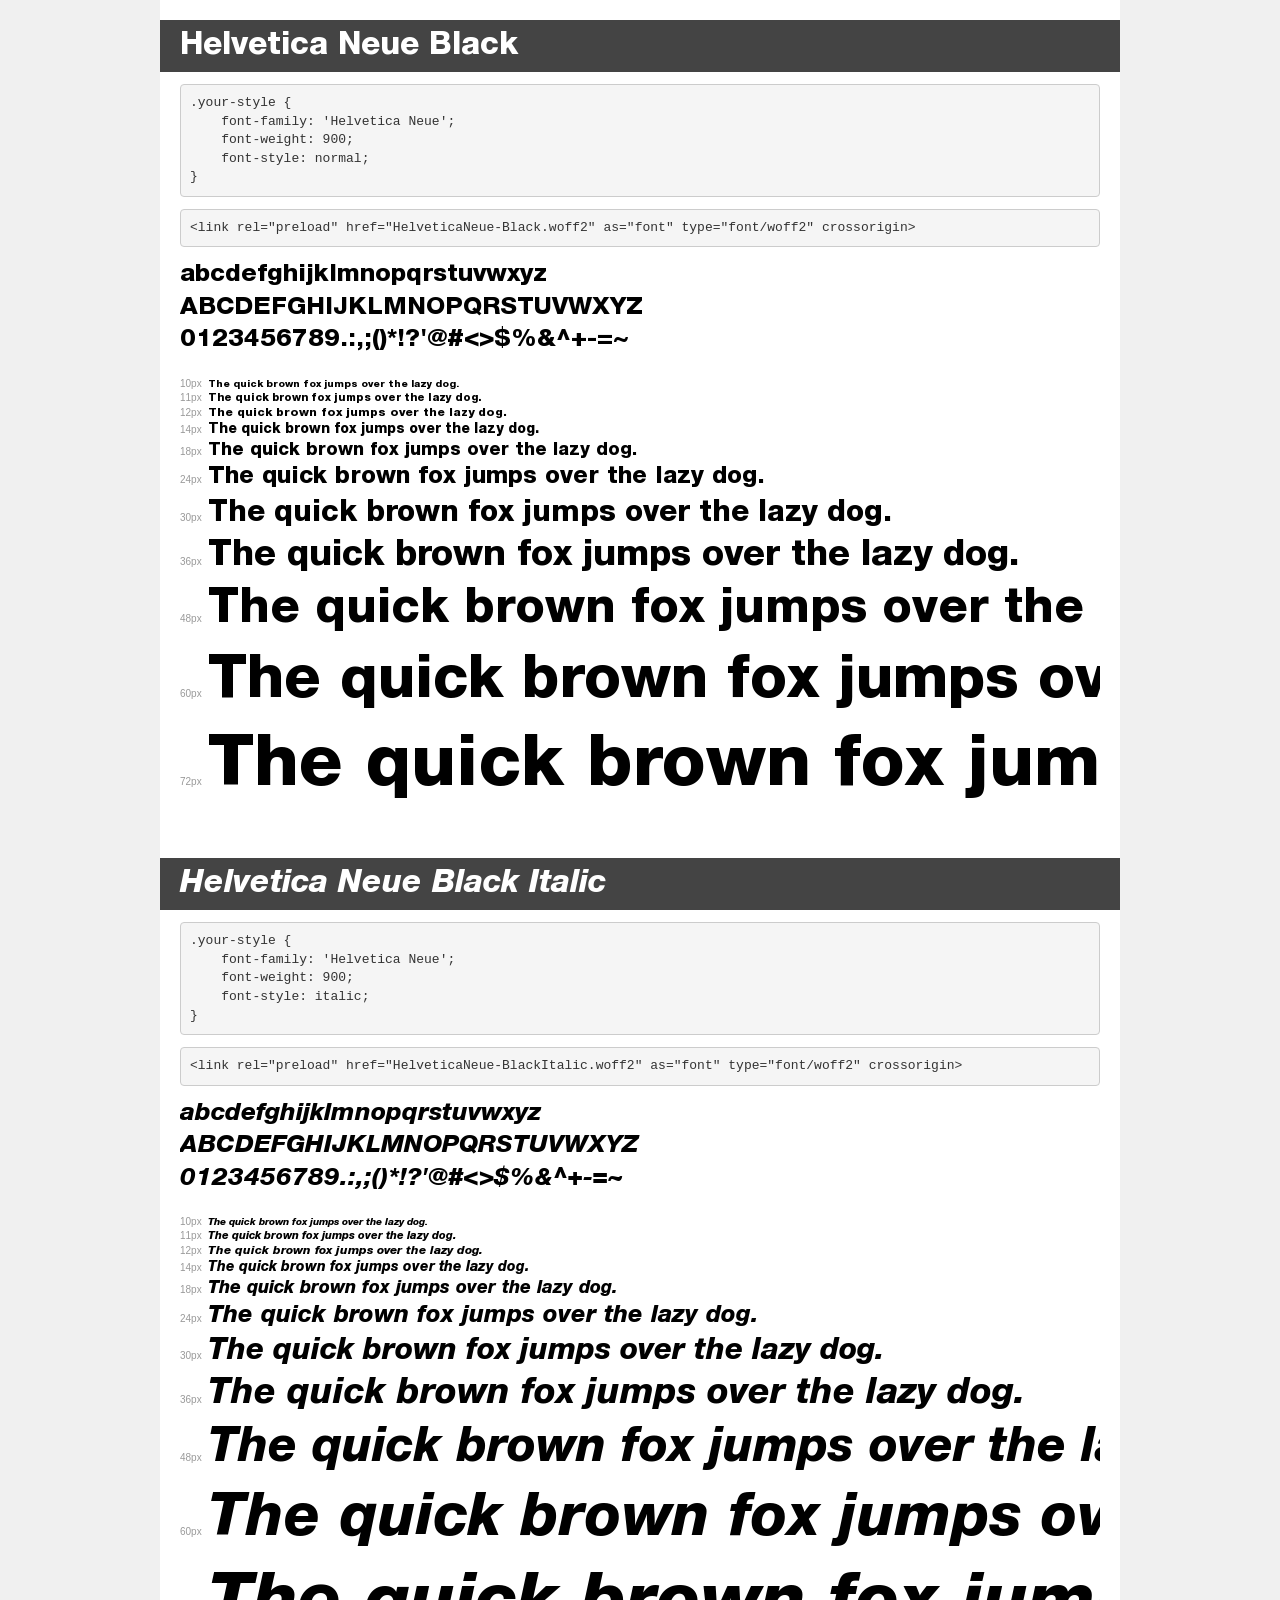
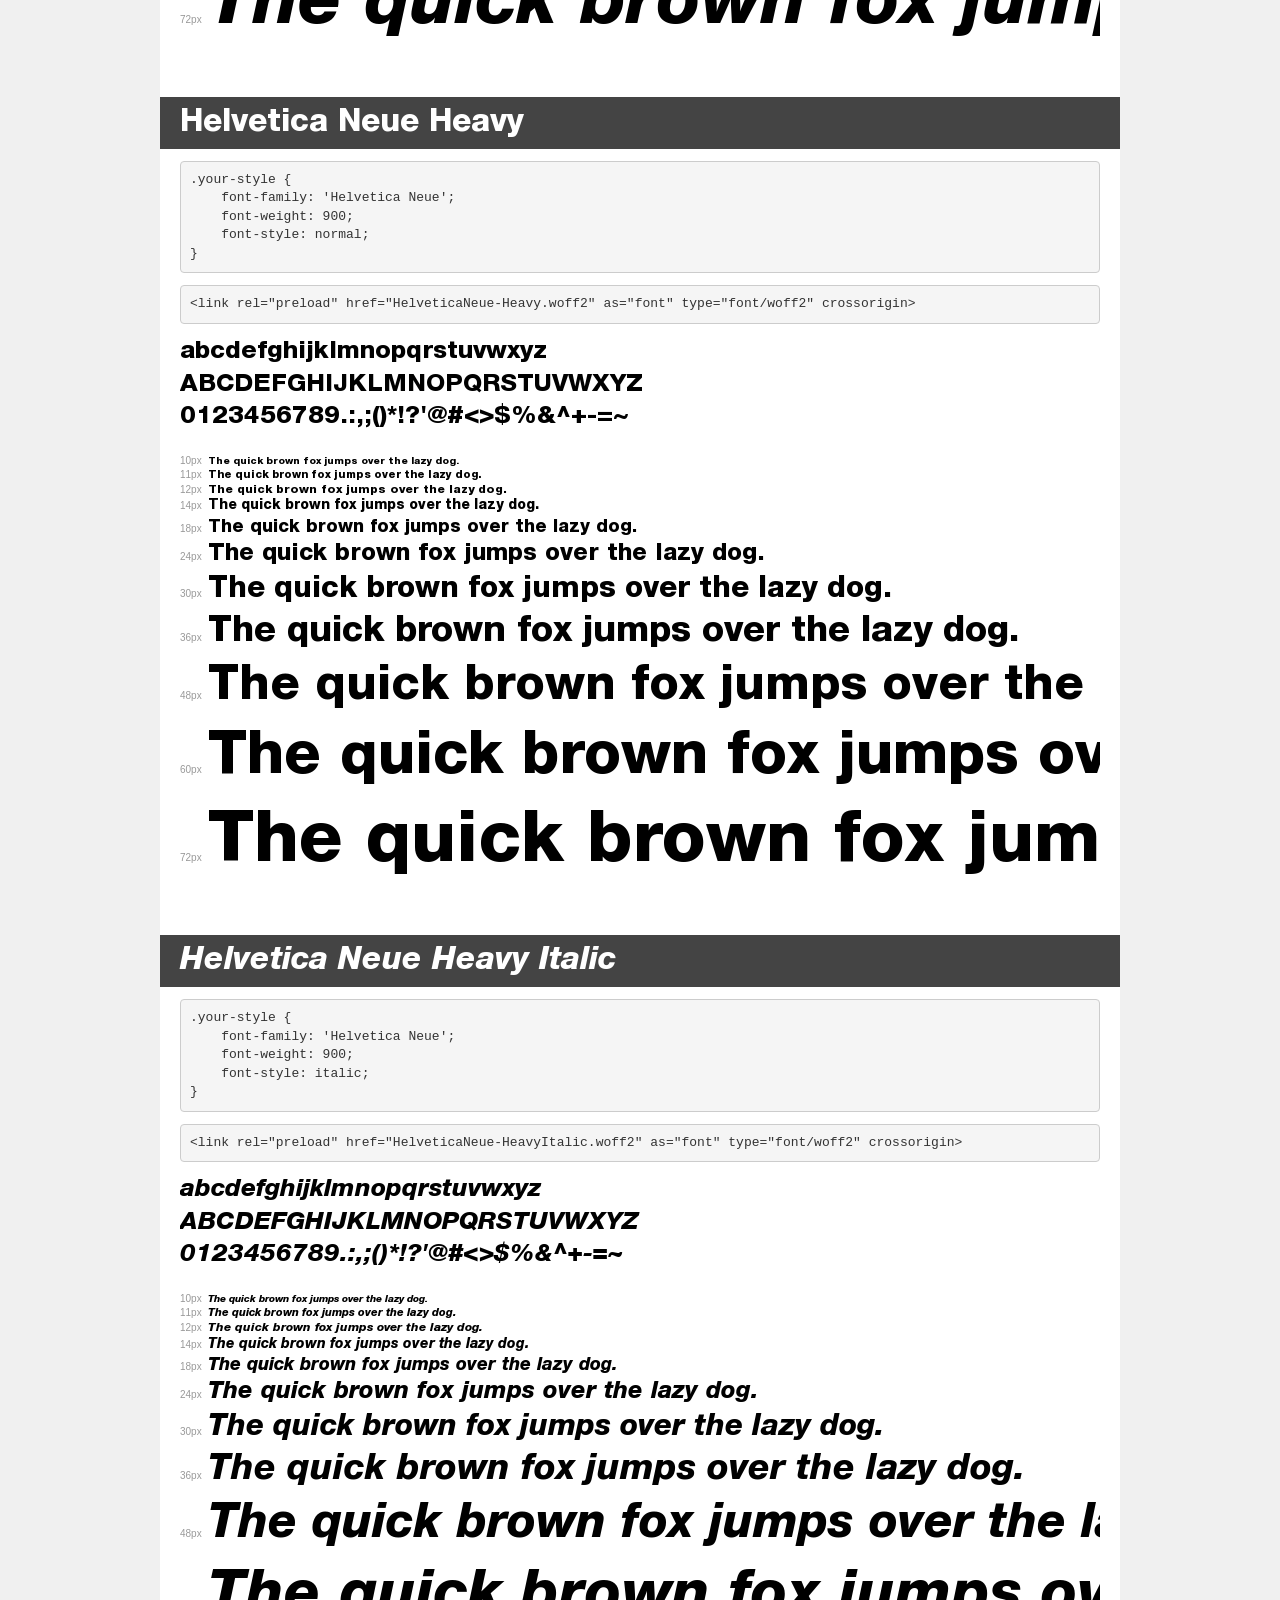
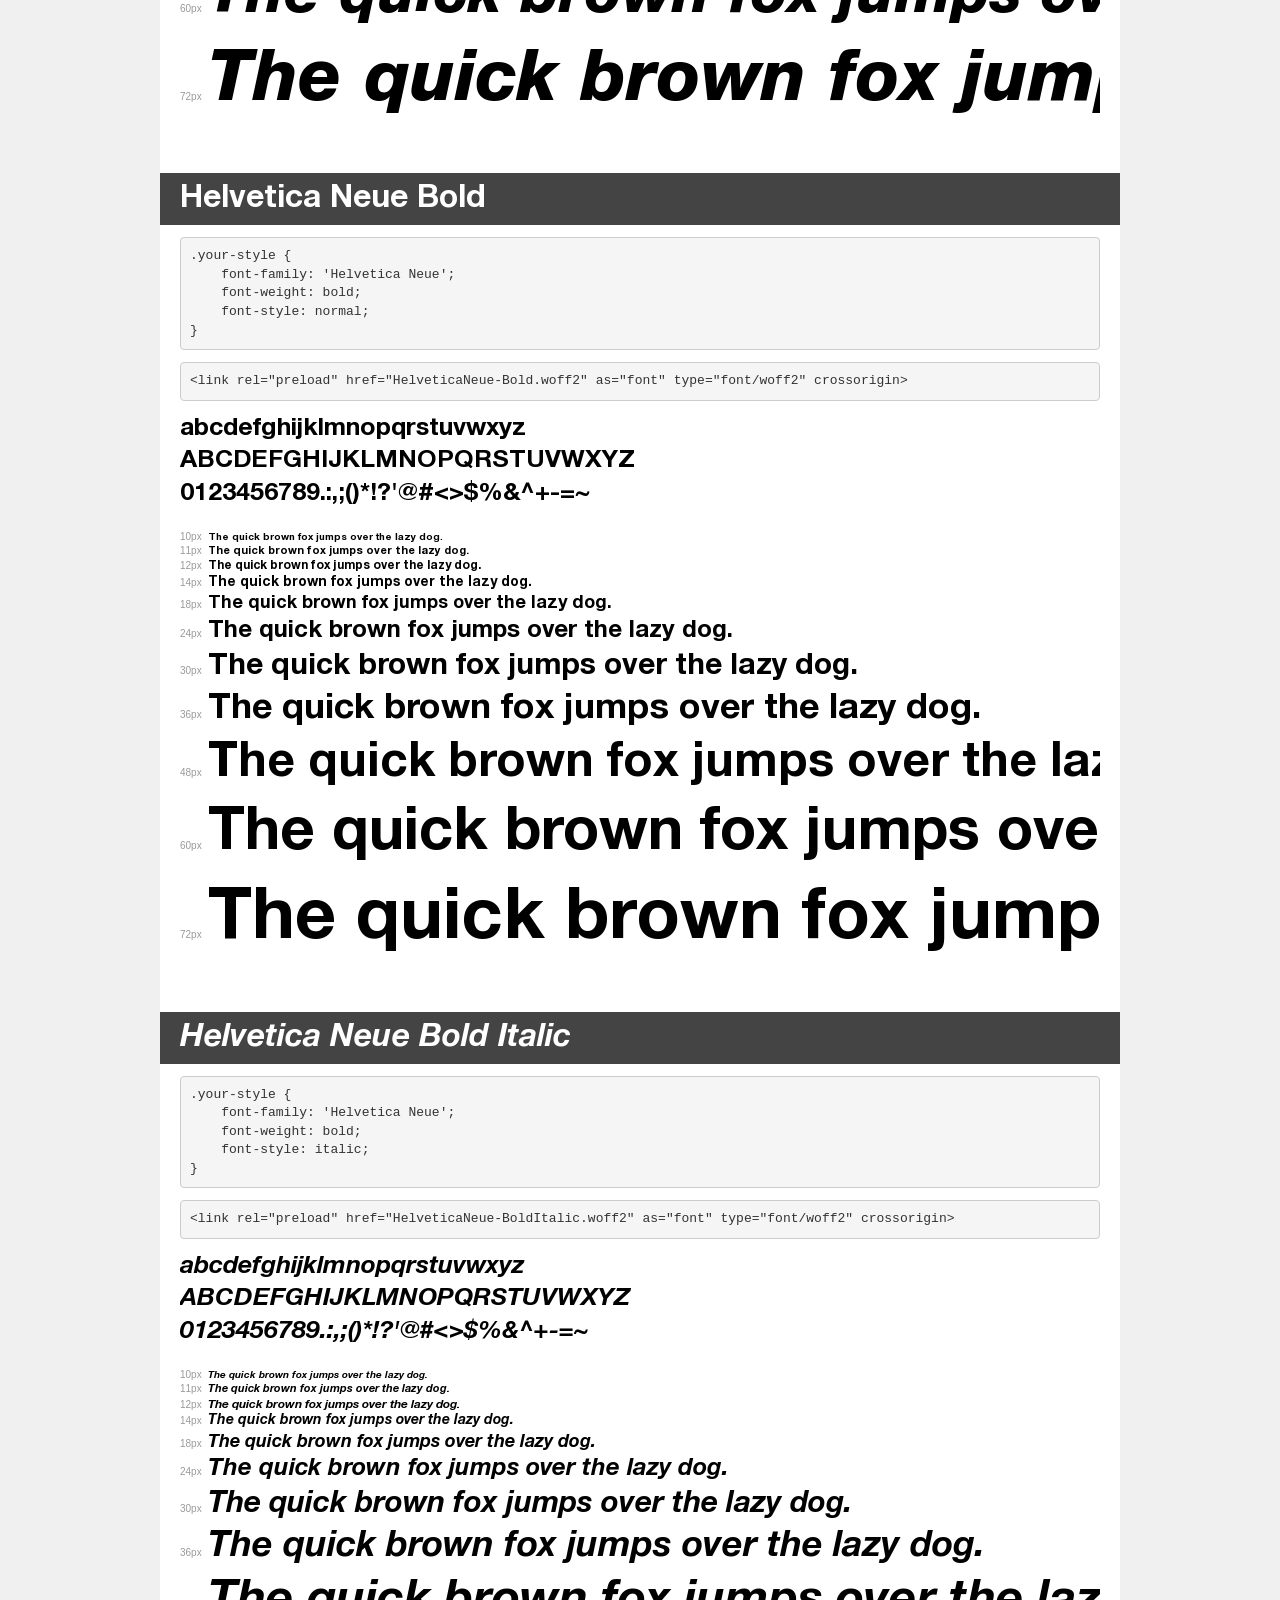
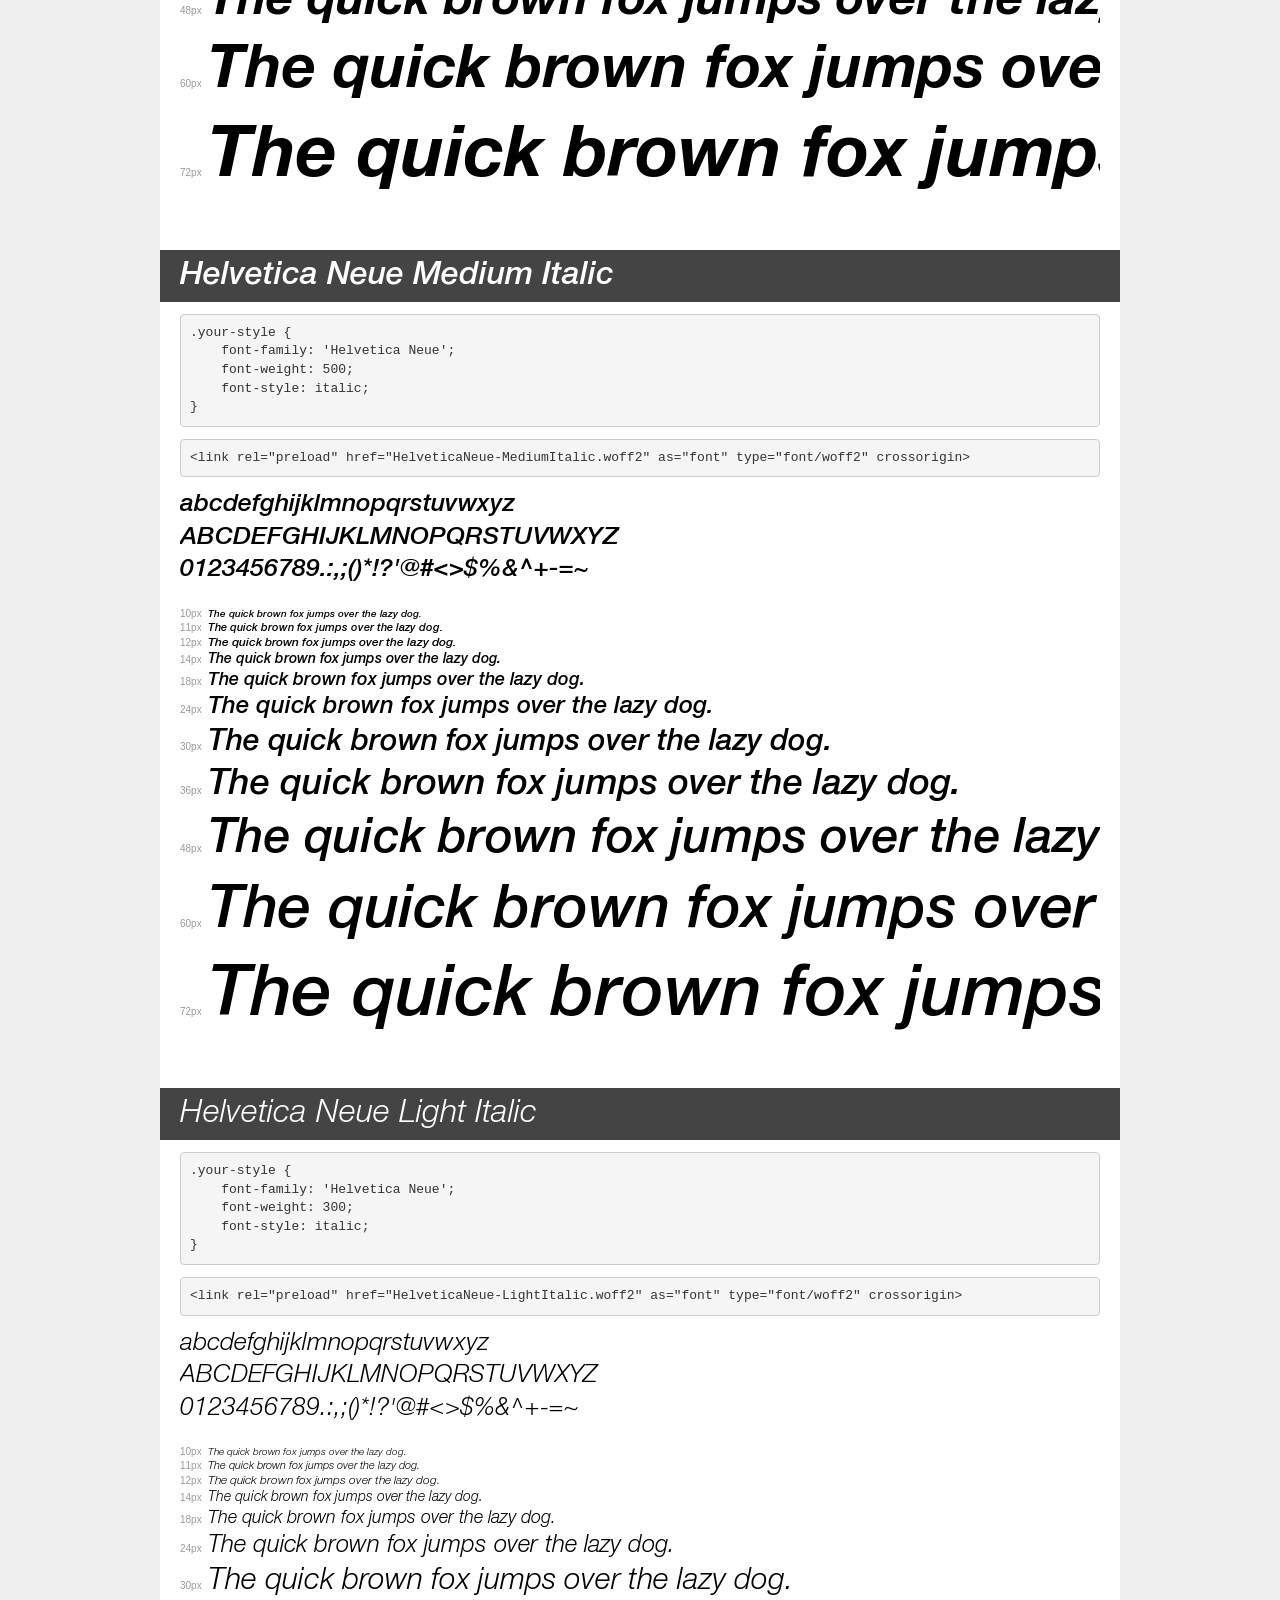
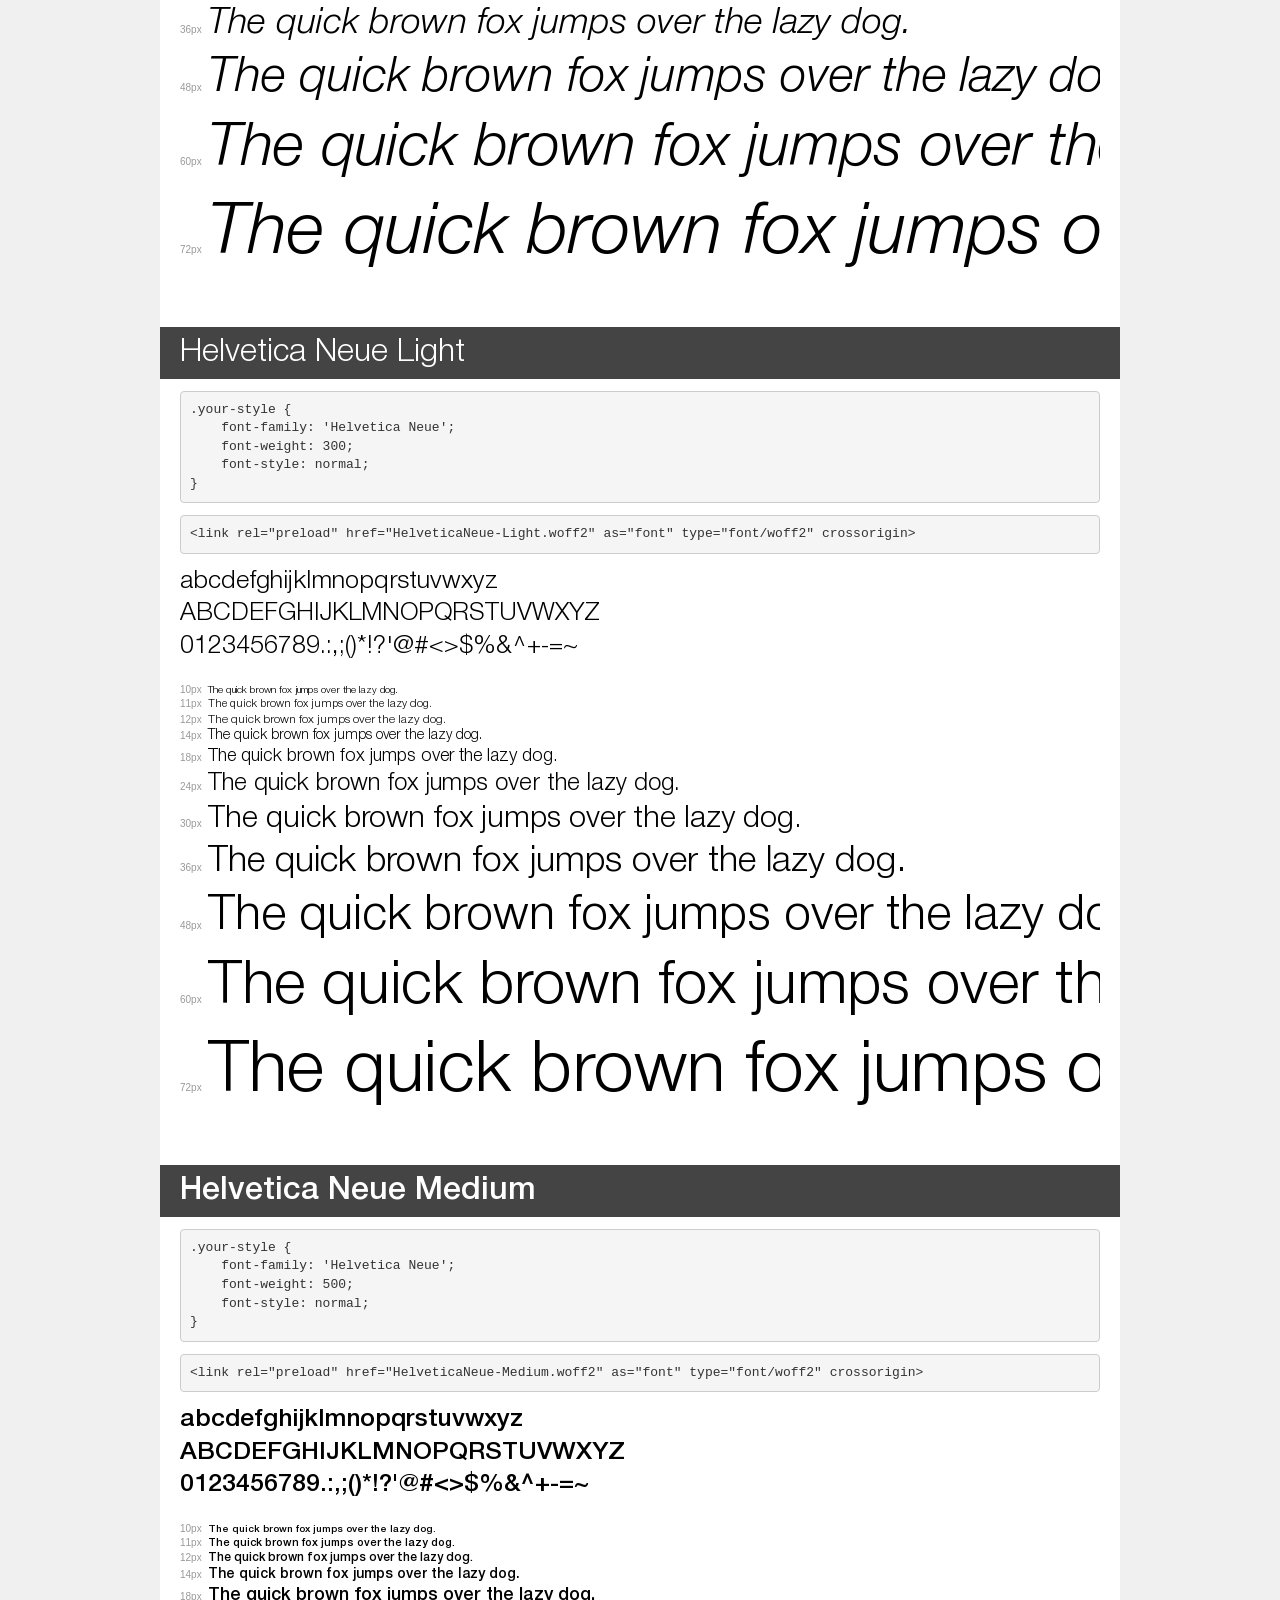
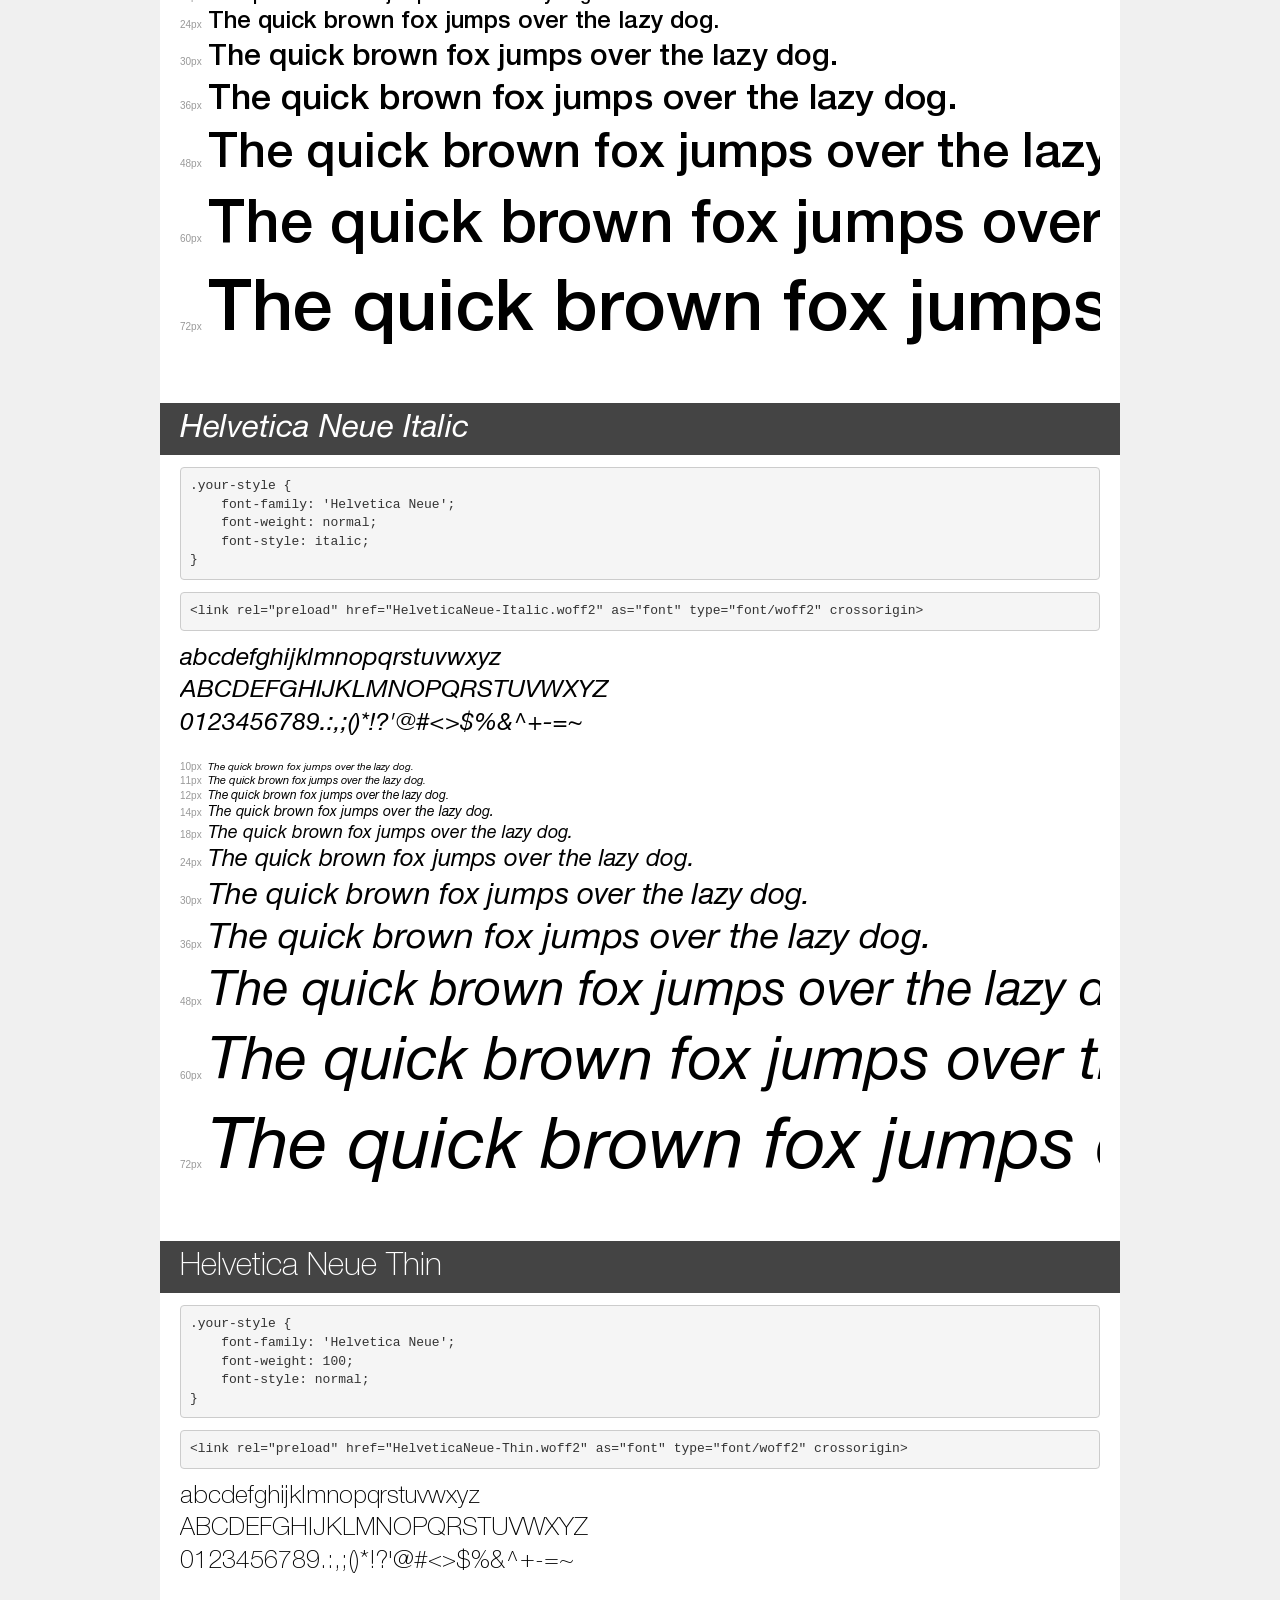
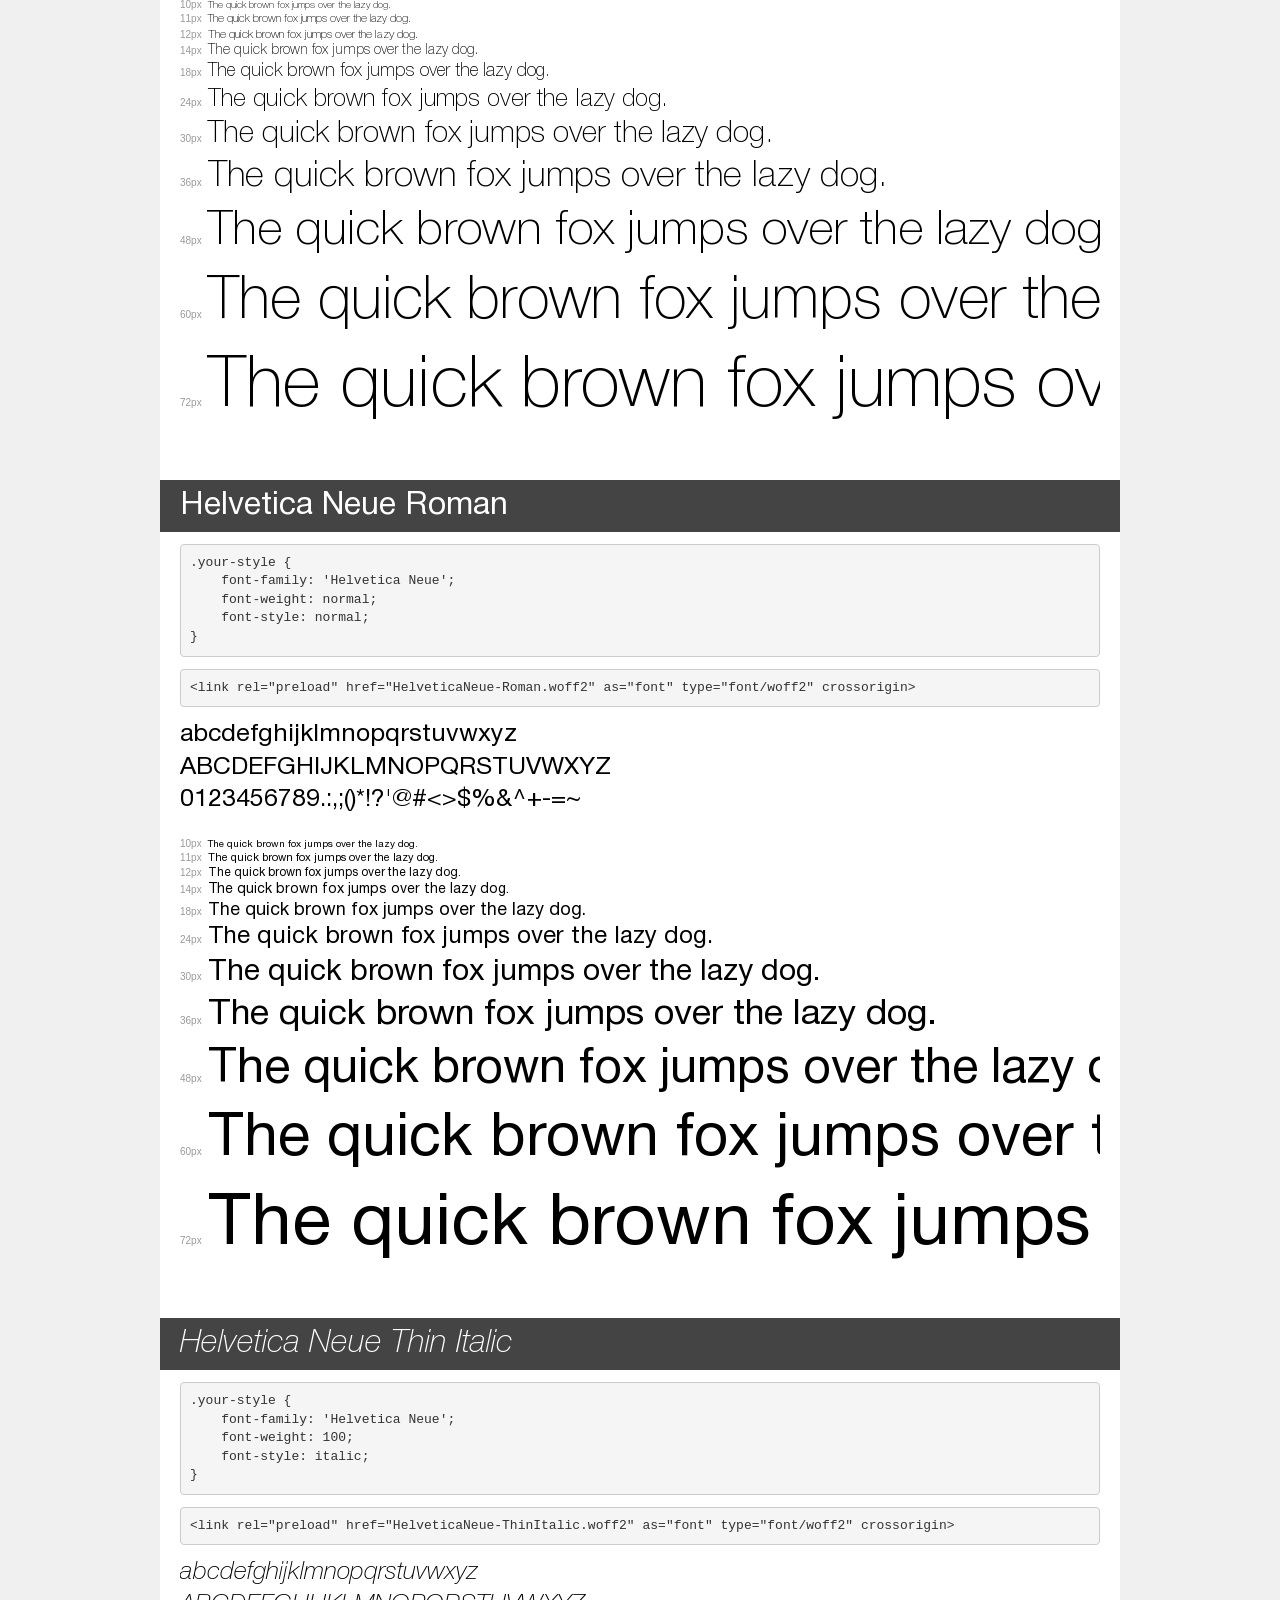
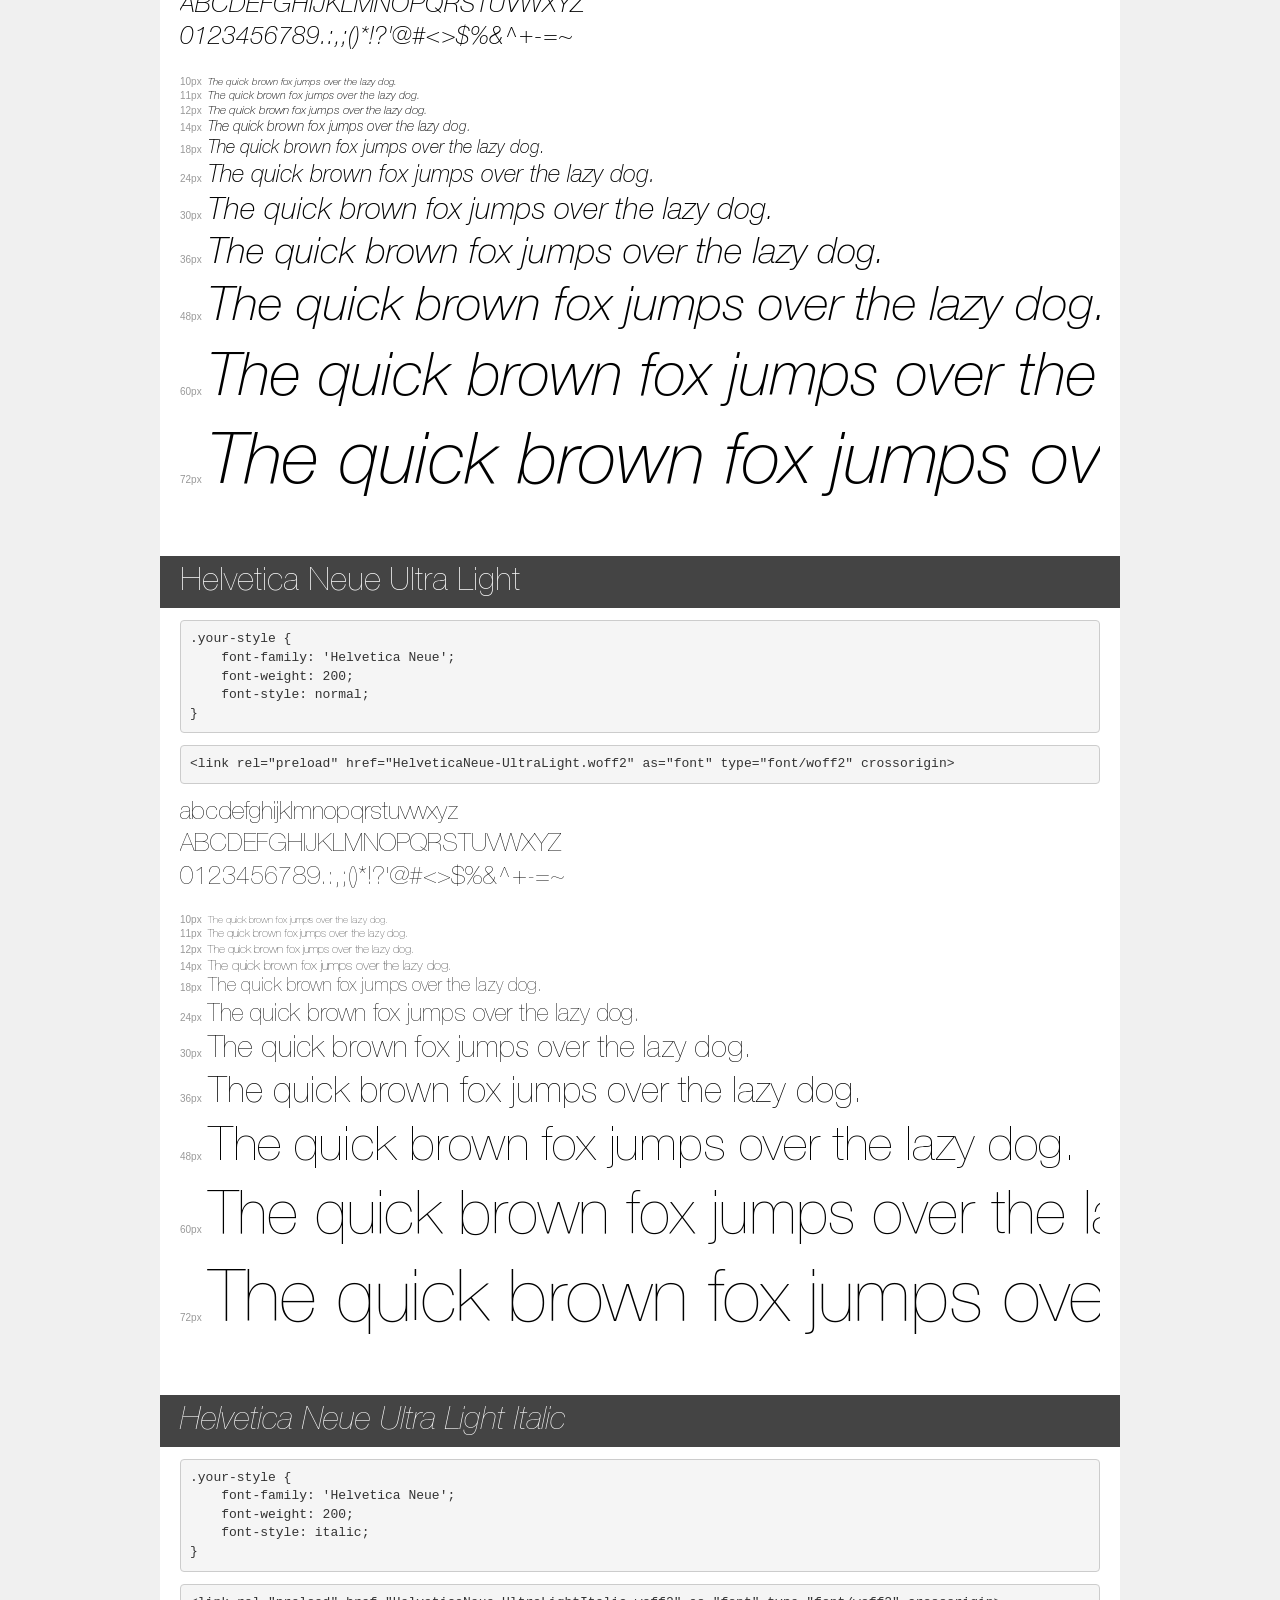
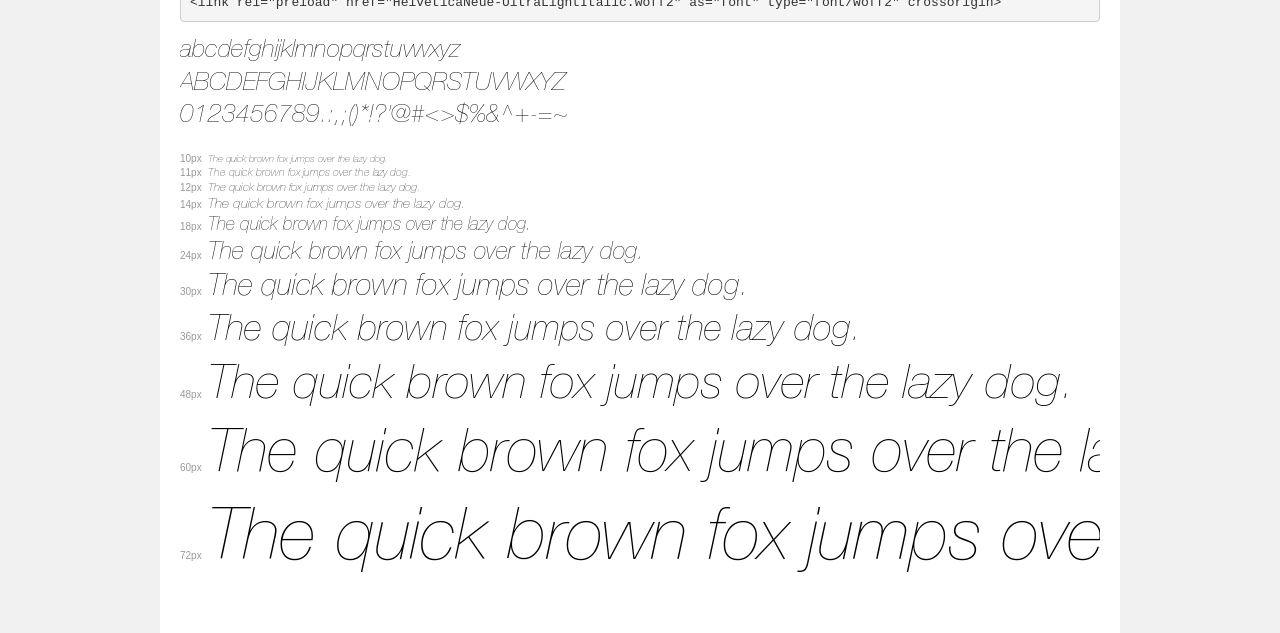
<file: watchly/fonts/demo.html>
<!DOCTYPE html>
<html lang="en">
<head>
    <meta charset="utf-8">
    <meta http-equiv="X-UA-Compatible" content="IE=edge">
    <meta name="viewport" content="width=device-width, initial-scale=1">
    <meta name="robots" content="noindex, noarchive">
    <meta name="format-detection" content="telephone=no">
    <title>Transfonter demo</title>
    <link href="stylesheet.css" rel="stylesheet">
    <style>
        /*
        http://meyerweb.com/eric/tools/css/reset/
        v2.0 | 20110126
        License: none (public domain)
        */
        html, body, div, span, applet, object, iframe,
        h1, h2, h3, h4, h5, h6, p, blockquote, pre,
        a, abbr, acronym, address, big, cite, code,
        del, dfn, em, img, ins, kbd, q, s, samp,
        small, strike, strong, sub, sup, tt, var,
        b, u, i, center,
        dl, dt, dd, ol, ul, li,
        fieldset, form, label, legend,
        table, caption, tbody, tfoot, thead, tr, th, td,
        article, aside, canvas, details, embed,
        figure, figcaption, footer, header, hgroup,
        menu, nav, output, ruby, section, summary,
        time, mark, audio, video {
            margin: 0;
            padding: 0;
            border: 0;
            font-size: 100%;
            font: inherit;
            vertical-align: baseline;
        }
        /* HTML5 display-role reset for older browsers */
        article, aside, details, figcaption, figure,
        footer, header, hgroup, menu, nav, section {
            display: block;
        }
        body {
            line-height: 1;
        }
        ol, ul {
            list-style: none;
        }
        blockquote, q {
            quotes: none;
        }
        blockquote:before, blockquote:after,
        q:before, q:after {
            content: '';
            content: none;
        }
        table {
            border-collapse: collapse;
            border-spacing: 0;
        }
        /* demo styles */
        body {
            background: #f0f0f0;
            color: #000;
        }
        .page {
            background: #fff;
            width: 920px;
            margin: 0 auto;
            padding: 20px 20px 0 20px;
            overflow: hidden;
        }
        .font-container {
            overflow-x: auto;
            overflow-y: hidden;
            margin-bottom: 40px;
            line-height: 1.3;
            white-space: nowrap;
            padding-bottom: 5px;
        }
        h1 {
            position: relative;
            background: #444;
            font-size: 32px;
            color: #fff;
            padding: 10px 20px;
            margin: 0 -20px 12px -20px;
        }
        .letters {
            font-size: 25px;
            margin-bottom: 20px;
        }
        .s10:before {
            content: '10px';
        }
        .s11:before {
            content: '11px';
        }
        .s12:before {
            content: '12px';
        }
        .s14:before {
            content: '14px';
        }
        .s18:before {
            content: '18px';
        }
        .s24:before {
            content: '24px';
        }
        .s30:before {
            content: '30px';
        }
        .s36:before {
            content: '36px';
        }
        .s48:before {
            content: '48px';
        }
        .s60:before {
            content: '60px';
        }
        .s72:before {
            content: '72px';
        }
        .s10:before, .s11:before, .s12:before, .s14:before,
        .s18:before, .s24:before, .s30:before, .s36:before,
        .s48:before, .s60:before, .s72:before {
            font-family: Arial, sans-serif;
            font-size: 10px;
            font-weight: normal;
            font-style: normal;
            color: #999;
            padding-right: 6px;
        }
        pre {
            display: block;
            padding: 9px;
            margin: 0 0 12px;
            font-family: Monaco, Menlo, Consolas, "Courier New", monospace;
            font-size: 13px;
            line-height: 1.428571429;
            color: #333;
            font-weight: normal;
            font-style: normal;
            background-color: #f5f5f5;
            border: 1px solid #ccc;
            overflow-x: auto;
            border-radius: 4px;
        }
        /* responsive */
        @media (max-width: 959px) {
            .page {
                width: auto;
                margin: 0;
            }
        }
    </style>
</head>
<body>
<div class="page">
    <div class="demo">
        <h1 style="font-family: 'Helvetica Neue'; font-weight: 900; font-style: normal;">Helvetica Neue Black</h1>
        <pre title="Usage">.your-style {
    font-family: 'Helvetica Neue';
    font-weight: 900;
    font-style: normal;
}</pre>
        <pre title="Preload (optional)">
&lt;link rel=&quot;preload&quot; href=&quot;HelveticaNeue-Black.woff2&quot; as=&quot;font&quot; type=&quot;font/woff2&quot; crossorigin&gt;</pre>
        <div class="font-container" style="font-family: 'Helvetica Neue'; font-weight: 900; font-style: normal;">
            <p class="letters">
                abcdefghijklmnopqrstuvwxyz<br>
ABCDEFGHIJKLMNOPQRSTUVWXYZ<br>
                0123456789.:,;()*!?'@#&lt;&gt;$%&^+-=~
            </p>
            <p class="s10" style="font-size: 10px;">The quick brown fox jumps over the lazy dog.</p>
            <p class="s11" style="font-size: 11px;">The quick brown fox jumps over the lazy dog.</p>
            <p class="s12" style="font-size: 12px;">The quick brown fox jumps over the lazy dog.</p>
            <p class="s14" style="font-size: 14px;">The quick brown fox jumps over the lazy dog.</p>
            <p class="s18" style="font-size: 18px;">The quick brown fox jumps over the lazy dog.</p>
            <p class="s24" style="font-size: 24px;">The quick brown fox jumps over the lazy dog.</p>
            <p class="s30" style="font-size: 30px;">The quick brown fox jumps over the lazy dog.</p>
            <p class="s36" style="font-size: 36px;">The quick brown fox jumps over the lazy dog.</p>
            <p class="s48" style="font-size: 48px;">The quick brown fox jumps over the lazy dog.</p>
            <p class="s60" style="font-size: 60px;">The quick brown fox jumps over the lazy dog.</p>
            <p class="s72" style="font-size: 72px;">The quick brown fox jumps over the lazy dog.</p>
        </div>
    </div>

    <div class="demo">
        <h1 style="font-family: 'Helvetica Neue'; font-weight: 900; font-style: italic;">Helvetica Neue Black Italic</h1>
        <pre title="Usage">.your-style {
    font-family: 'Helvetica Neue';
    font-weight: 900;
    font-style: italic;
}</pre>
        <pre title="Preload (optional)">
&lt;link rel=&quot;preload&quot; href=&quot;HelveticaNeue-BlackItalic.woff2&quot; as=&quot;font&quot; type=&quot;font/woff2&quot; crossorigin&gt;</pre>
        <div class="font-container" style="font-family: 'Helvetica Neue'; font-weight: 900; font-style: italic;">
            <p class="letters">
                abcdefghijklmnopqrstuvwxyz<br>
ABCDEFGHIJKLMNOPQRSTUVWXYZ<br>
                0123456789.:,;()*!?'@#&lt;&gt;$%&^+-=~
            </p>
            <p class="s10" style="font-size: 10px;">The quick brown fox jumps over the lazy dog.</p>
            <p class="s11" style="font-size: 11px;">The quick brown fox jumps over the lazy dog.</p>
            <p class="s12" style="font-size: 12px;">The quick brown fox jumps over the lazy dog.</p>
            <p class="s14" style="font-size: 14px;">The quick brown fox jumps over the lazy dog.</p>
            <p class="s18" style="font-size: 18px;">The quick brown fox jumps over the lazy dog.</p>
            <p class="s24" style="font-size: 24px;">The quick brown fox jumps over the lazy dog.</p>
            <p class="s30" style="font-size: 30px;">The quick brown fox jumps over the lazy dog.</p>
            <p class="s36" style="font-size: 36px;">The quick brown fox jumps over the lazy dog.</p>
            <p class="s48" style="font-size: 48px;">The quick brown fox jumps over the lazy dog.</p>
            <p class="s60" style="font-size: 60px;">The quick brown fox jumps over the lazy dog.</p>
            <p class="s72" style="font-size: 72px;">The quick brown fox jumps over the lazy dog.</p>
        </div>
    </div>

    <div class="demo">
        <h1 style="font-family: 'Helvetica Neue'; font-weight: 900; font-style: normal;">Helvetica Neue Heavy</h1>
        <pre title="Usage">.your-style {
    font-family: 'Helvetica Neue';
    font-weight: 900;
    font-style: normal;
}</pre>
        <pre title="Preload (optional)">
&lt;link rel=&quot;preload&quot; href=&quot;HelveticaNeue-Heavy.woff2&quot; as=&quot;font&quot; type=&quot;font/woff2&quot; crossorigin&gt;</pre>
        <div class="font-container" style="font-family: 'Helvetica Neue'; font-weight: 900; font-style: normal;">
            <p class="letters">
                abcdefghijklmnopqrstuvwxyz<br>
ABCDEFGHIJKLMNOPQRSTUVWXYZ<br>
                0123456789.:,;()*!?'@#&lt;&gt;$%&^+-=~
            </p>
            <p class="s10" style="font-size: 10px;">The quick brown fox jumps over the lazy dog.</p>
            <p class="s11" style="font-size: 11px;">The quick brown fox jumps over the lazy dog.</p>
            <p class="s12" style="font-size: 12px;">The quick brown fox jumps over the lazy dog.</p>
            <p class="s14" style="font-size: 14px;">The quick brown fox jumps over the lazy dog.</p>
            <p class="s18" style="font-size: 18px;">The quick brown fox jumps over the lazy dog.</p>
            <p class="s24" style="font-size: 24px;">The quick brown fox jumps over the lazy dog.</p>
            <p class="s30" style="font-size: 30px;">The quick brown fox jumps over the lazy dog.</p>
            <p class="s36" style="font-size: 36px;">The quick brown fox jumps over the lazy dog.</p>
            <p class="s48" style="font-size: 48px;">The quick brown fox jumps over the lazy dog.</p>
            <p class="s60" style="font-size: 60px;">The quick brown fox jumps over the lazy dog.</p>
            <p class="s72" style="font-size: 72px;">The quick brown fox jumps over the lazy dog.</p>
        </div>
    </div>

    <div class="demo">
        <h1 style="font-family: 'Helvetica Neue'; font-weight: 900; font-style: italic;">Helvetica Neue Heavy Italic</h1>
        <pre title="Usage">.your-style {
    font-family: 'Helvetica Neue';
    font-weight: 900;
    font-style: italic;
}</pre>
        <pre title="Preload (optional)">
&lt;link rel=&quot;preload&quot; href=&quot;HelveticaNeue-HeavyItalic.woff2&quot; as=&quot;font&quot; type=&quot;font/woff2&quot; crossorigin&gt;</pre>
        <div class="font-container" style="font-family: 'Helvetica Neue'; font-weight: 900; font-style: italic;">
            <p class="letters">
                abcdefghijklmnopqrstuvwxyz<br>
ABCDEFGHIJKLMNOPQRSTUVWXYZ<br>
                0123456789.:,;()*!?'@#&lt;&gt;$%&^+-=~
            </p>
            <p class="s10" style="font-size: 10px;">The quick brown fox jumps over the lazy dog.</p>
            <p class="s11" style="font-size: 11px;">The quick brown fox jumps over the lazy dog.</p>
            <p class="s12" style="font-size: 12px;">The quick brown fox jumps over the lazy dog.</p>
            <p class="s14" style="font-size: 14px;">The quick brown fox jumps over the lazy dog.</p>
            <p class="s18" style="font-size: 18px;">The quick brown fox jumps over the lazy dog.</p>
            <p class="s24" style="font-size: 24px;">The quick brown fox jumps over the lazy dog.</p>
            <p class="s30" style="font-size: 30px;">The quick brown fox jumps over the lazy dog.</p>
            <p class="s36" style="font-size: 36px;">The quick brown fox jumps over the lazy dog.</p>
            <p class="s48" style="font-size: 48px;">The quick brown fox jumps over the lazy dog.</p>
            <p class="s60" style="font-size: 60px;">The quick brown fox jumps over the lazy dog.</p>
            <p class="s72" style="font-size: 72px;">The quick brown fox jumps over the lazy dog.</p>
        </div>
    </div>

    <div class="demo">
        <h1 style="font-family: 'Helvetica Neue'; font-weight: bold; font-style: normal;">Helvetica Neue Bold</h1>
        <pre title="Usage">.your-style {
    font-family: 'Helvetica Neue';
    font-weight: bold;
    font-style: normal;
}</pre>
        <pre title="Preload (optional)">
&lt;link rel=&quot;preload&quot; href=&quot;HelveticaNeue-Bold.woff2&quot; as=&quot;font&quot; type=&quot;font/woff2&quot; crossorigin&gt;</pre>
        <div class="font-container" style="font-family: 'Helvetica Neue'; font-weight: bold; font-style: normal;">
            <p class="letters">
                abcdefghijklmnopqrstuvwxyz<br>
ABCDEFGHIJKLMNOPQRSTUVWXYZ<br>
                0123456789.:,;()*!?'@#&lt;&gt;$%&^+-=~
            </p>
            <p class="s10" style="font-size: 10px;">The quick brown fox jumps over the lazy dog.</p>
            <p class="s11" style="font-size: 11px;">The quick brown fox jumps over the lazy dog.</p>
            <p class="s12" style="font-size: 12px;">The quick brown fox jumps over the lazy dog.</p>
            <p class="s14" style="font-size: 14px;">The quick brown fox jumps over the lazy dog.</p>
            <p class="s18" style="font-size: 18px;">The quick brown fox jumps over the lazy dog.</p>
            <p class="s24" style="font-size: 24px;">The quick brown fox jumps over the lazy dog.</p>
            <p class="s30" style="font-size: 30px;">The quick brown fox jumps over the lazy dog.</p>
            <p class="s36" style="font-size: 36px;">The quick brown fox jumps over the lazy dog.</p>
            <p class="s48" style="font-size: 48px;">The quick brown fox jumps over the lazy dog.</p>
            <p class="s60" style="font-size: 60px;">The quick brown fox jumps over the lazy dog.</p>
            <p class="s72" style="font-size: 72px;">The quick brown fox jumps over the lazy dog.</p>
        </div>
    </div>

    <div class="demo">
        <h1 style="font-family: 'Helvetica Neue'; font-weight: bold; font-style: italic;">Helvetica Neue Bold Italic</h1>
        <pre title="Usage">.your-style {
    font-family: 'Helvetica Neue';
    font-weight: bold;
    font-style: italic;
}</pre>
        <pre title="Preload (optional)">
&lt;link rel=&quot;preload&quot; href=&quot;HelveticaNeue-BoldItalic.woff2&quot; as=&quot;font&quot; type=&quot;font/woff2&quot; crossorigin&gt;</pre>
        <div class="font-container" style="font-family: 'Helvetica Neue'; font-weight: bold; font-style: italic;">
            <p class="letters">
                abcdefghijklmnopqrstuvwxyz<br>
ABCDEFGHIJKLMNOPQRSTUVWXYZ<br>
                0123456789.:,;()*!?'@#&lt;&gt;$%&^+-=~
            </p>
            <p class="s10" style="font-size: 10px;">The quick brown fox jumps over the lazy dog.</p>
            <p class="s11" style="font-size: 11px;">The quick brown fox jumps over the lazy dog.</p>
            <p class="s12" style="font-size: 12px;">The quick brown fox jumps over the lazy dog.</p>
            <p class="s14" style="font-size: 14px;">The quick brown fox jumps over the lazy dog.</p>
            <p class="s18" style="font-size: 18px;">The quick brown fox jumps over the lazy dog.</p>
            <p class="s24" style="font-size: 24px;">The quick brown fox jumps over the lazy dog.</p>
            <p class="s30" style="font-size: 30px;">The quick brown fox jumps over the lazy dog.</p>
            <p class="s36" style="font-size: 36px;">The quick brown fox jumps over the lazy dog.</p>
            <p class="s48" style="font-size: 48px;">The quick brown fox jumps over the lazy dog.</p>
            <p class="s60" style="font-size: 60px;">The quick brown fox jumps over the lazy dog.</p>
            <p class="s72" style="font-size: 72px;">The quick brown fox jumps over the lazy dog.</p>
        </div>
    </div>

    <div class="demo">
        <h1 style="font-family: 'Helvetica Neue'; font-weight: 500; font-style: italic;">Helvetica Neue Medium Italic</h1>
        <pre title="Usage">.your-style {
    font-family: 'Helvetica Neue';
    font-weight: 500;
    font-style: italic;
}</pre>
        <pre title="Preload (optional)">
&lt;link rel=&quot;preload&quot; href=&quot;HelveticaNeue-MediumItalic.woff2&quot; as=&quot;font&quot; type=&quot;font/woff2&quot; crossorigin&gt;</pre>
        <div class="font-container" style="font-family: 'Helvetica Neue'; font-weight: 500; font-style: italic;">
            <p class="letters">
                abcdefghijklmnopqrstuvwxyz<br>
ABCDEFGHIJKLMNOPQRSTUVWXYZ<br>
                0123456789.:,;()*!?'@#&lt;&gt;$%&^+-=~
            </p>
            <p class="s10" style="font-size: 10px;">The quick brown fox jumps over the lazy dog.</p>
            <p class="s11" style="font-size: 11px;">The quick brown fox jumps over the lazy dog.</p>
            <p class="s12" style="font-size: 12px;">The quick brown fox jumps over the lazy dog.</p>
            <p class="s14" style="font-size: 14px;">The quick brown fox jumps over the lazy dog.</p>
            <p class="s18" style="font-size: 18px;">The quick brown fox jumps over the lazy dog.</p>
            <p class="s24" style="font-size: 24px;">The quick brown fox jumps over the lazy dog.</p>
            <p class="s30" style="font-size: 30px;">The quick brown fox jumps over the lazy dog.</p>
            <p class="s36" style="font-size: 36px;">The quick brown fox jumps over the lazy dog.</p>
            <p class="s48" style="font-size: 48px;">The quick brown fox jumps over the lazy dog.</p>
            <p class="s60" style="font-size: 60px;">The quick brown fox jumps over the lazy dog.</p>
            <p class="s72" style="font-size: 72px;">The quick brown fox jumps over the lazy dog.</p>
        </div>
    </div>

    <div class="demo">
        <h1 style="font-family: 'Helvetica Neue'; font-weight: 300; font-style: italic;">Helvetica Neue Light Italic</h1>
        <pre title="Usage">.your-style {
    font-family: 'Helvetica Neue';
    font-weight: 300;
    font-style: italic;
}</pre>
        <pre title="Preload (optional)">
&lt;link rel=&quot;preload&quot; href=&quot;HelveticaNeue-LightItalic.woff2&quot; as=&quot;font&quot; type=&quot;font/woff2&quot; crossorigin&gt;</pre>
        <div class="font-container" style="font-family: 'Helvetica Neue'; font-weight: 300; font-style: italic;">
            <p class="letters">
                abcdefghijklmnopqrstuvwxyz<br>
ABCDEFGHIJKLMNOPQRSTUVWXYZ<br>
                0123456789.:,;()*!?'@#&lt;&gt;$%&^+-=~
            </p>
            <p class="s10" style="font-size: 10px;">The quick brown fox jumps over the lazy dog.</p>
            <p class="s11" style="font-size: 11px;">The quick brown fox jumps over the lazy dog.</p>
            <p class="s12" style="font-size: 12px;">The quick brown fox jumps over the lazy dog.</p>
            <p class="s14" style="font-size: 14px;">The quick brown fox jumps over the lazy dog.</p>
            <p class="s18" style="font-size: 18px;">The quick brown fox jumps over the lazy dog.</p>
            <p class="s24" style="font-size: 24px;">The quick brown fox jumps over the lazy dog.</p>
            <p class="s30" style="font-size: 30px;">The quick brown fox jumps over the lazy dog.</p>
            <p class="s36" style="font-size: 36px;">The quick brown fox jumps over the lazy dog.</p>
            <p class="s48" style="font-size: 48px;">The quick brown fox jumps over the lazy dog.</p>
            <p class="s60" style="font-size: 60px;">The quick brown fox jumps over the lazy dog.</p>
            <p class="s72" style="font-size: 72px;">The quick brown fox jumps over the lazy dog.</p>
        </div>
    </div>

    <div class="demo">
        <h1 style="font-family: 'Helvetica Neue'; font-weight: 300; font-style: normal;">Helvetica Neue Light</h1>
        <pre title="Usage">.your-style {
    font-family: 'Helvetica Neue';
    font-weight: 300;
    font-style: normal;
}</pre>
        <pre title="Preload (optional)">
&lt;link rel=&quot;preload&quot; href=&quot;HelveticaNeue-Light.woff2&quot; as=&quot;font&quot; type=&quot;font/woff2&quot; crossorigin&gt;</pre>
        <div class="font-container" style="font-family: 'Helvetica Neue'; font-weight: 300; font-style: normal;">
            <p class="letters">
                abcdefghijklmnopqrstuvwxyz<br>
ABCDEFGHIJKLMNOPQRSTUVWXYZ<br>
                0123456789.:,;()*!?'@#&lt;&gt;$%&^+-=~
            </p>
            <p class="s10" style="font-size: 10px;">The quick brown fox jumps over the lazy dog.</p>
            <p class="s11" style="font-size: 11px;">The quick brown fox jumps over the lazy dog.</p>
            <p class="s12" style="font-size: 12px;">The quick brown fox jumps over the lazy dog.</p>
            <p class="s14" style="font-size: 14px;">The quick brown fox jumps over the lazy dog.</p>
            <p class="s18" style="font-size: 18px;">The quick brown fox jumps over the lazy dog.</p>
            <p class="s24" style="font-size: 24px;">The quick brown fox jumps over the lazy dog.</p>
            <p class="s30" style="font-size: 30px;">The quick brown fox jumps over the lazy dog.</p>
            <p class="s36" style="font-size: 36px;">The quick brown fox jumps over the lazy dog.</p>
            <p class="s48" style="font-size: 48px;">The quick brown fox jumps over the lazy dog.</p>
            <p class="s60" style="font-size: 60px;">The quick brown fox jumps over the lazy dog.</p>
            <p class="s72" style="font-size: 72px;">The quick brown fox jumps over the lazy dog.</p>
        </div>
    </div>

    <div class="demo">
        <h1 style="font-family: 'Helvetica Neue'; font-weight: 500; font-style: normal;">Helvetica Neue Medium</h1>
        <pre title="Usage">.your-style {
    font-family: 'Helvetica Neue';
    font-weight: 500;
    font-style: normal;
}</pre>
        <pre title="Preload (optional)">
&lt;link rel=&quot;preload&quot; href=&quot;HelveticaNeue-Medium.woff2&quot; as=&quot;font&quot; type=&quot;font/woff2&quot; crossorigin&gt;</pre>
        <div class="font-container" style="font-family: 'Helvetica Neue'; font-weight: 500; font-style: normal;">
            <p class="letters">
                abcdefghijklmnopqrstuvwxyz<br>
ABCDEFGHIJKLMNOPQRSTUVWXYZ<br>
                0123456789.:,;()*!?'@#&lt;&gt;$%&^+-=~
            </p>
            <p class="s10" style="font-size: 10px;">The quick brown fox jumps over the lazy dog.</p>
            <p class="s11" style="font-size: 11px;">The quick brown fox jumps over the lazy dog.</p>
            <p class="s12" style="font-size: 12px;">The quick brown fox jumps over the lazy dog.</p>
            <p class="s14" style="font-size: 14px;">The quick brown fox jumps over the lazy dog.</p>
            <p class="s18" style="font-size: 18px;">The quick brown fox jumps over the lazy dog.</p>
            <p class="s24" style="font-size: 24px;">The quick brown fox jumps over the lazy dog.</p>
            <p class="s30" style="font-size: 30px;">The quick brown fox jumps over the lazy dog.</p>
            <p class="s36" style="font-size: 36px;">The quick brown fox jumps over the lazy dog.</p>
            <p class="s48" style="font-size: 48px;">The quick brown fox jumps over the lazy dog.</p>
            <p class="s60" style="font-size: 60px;">The quick brown fox jumps over the lazy dog.</p>
            <p class="s72" style="font-size: 72px;">The quick brown fox jumps over the lazy dog.</p>
        </div>
    </div>

    <div class="demo">
        <h1 style="font-family: 'Helvetica Neue'; font-weight: normal; font-style: italic;">Helvetica Neue Italic</h1>
        <pre title="Usage">.your-style {
    font-family: 'Helvetica Neue';
    font-weight: normal;
    font-style: italic;
}</pre>
        <pre title="Preload (optional)">
&lt;link rel=&quot;preload&quot; href=&quot;HelveticaNeue-Italic.woff2&quot; as=&quot;font&quot; type=&quot;font/woff2&quot; crossorigin&gt;</pre>
        <div class="font-container" style="font-family: 'Helvetica Neue'; font-weight: normal; font-style: italic;">
            <p class="letters">
                abcdefghijklmnopqrstuvwxyz<br>
ABCDEFGHIJKLMNOPQRSTUVWXYZ<br>
                0123456789.:,;()*!?'@#&lt;&gt;$%&^+-=~
            </p>
            <p class="s10" style="font-size: 10px;">The quick brown fox jumps over the lazy dog.</p>
            <p class="s11" style="font-size: 11px;">The quick brown fox jumps over the lazy dog.</p>
            <p class="s12" style="font-size: 12px;">The quick brown fox jumps over the lazy dog.</p>
            <p class="s14" style="font-size: 14px;">The quick brown fox jumps over the lazy dog.</p>
            <p class="s18" style="font-size: 18px;">The quick brown fox jumps over the lazy dog.</p>
            <p class="s24" style="font-size: 24px;">The quick brown fox jumps over the lazy dog.</p>
            <p class="s30" style="font-size: 30px;">The quick brown fox jumps over the lazy dog.</p>
            <p class="s36" style="font-size: 36px;">The quick brown fox jumps over the lazy dog.</p>
            <p class="s48" style="font-size: 48px;">The quick brown fox jumps over the lazy dog.</p>
            <p class="s60" style="font-size: 60px;">The quick brown fox jumps over the lazy dog.</p>
            <p class="s72" style="font-size: 72px;">The quick brown fox jumps over the lazy dog.</p>
        </div>
    </div>

    <div class="demo">
        <h1 style="font-family: 'Helvetica Neue'; font-weight: 100; font-style: normal;">Helvetica Neue Thin</h1>
        <pre title="Usage">.your-style {
    font-family: 'Helvetica Neue';
    font-weight: 100;
    font-style: normal;
}</pre>
        <pre title="Preload (optional)">
&lt;link rel=&quot;preload&quot; href=&quot;HelveticaNeue-Thin.woff2&quot; as=&quot;font&quot; type=&quot;font/woff2&quot; crossorigin&gt;</pre>
        <div class="font-container" style="font-family: 'Helvetica Neue'; font-weight: 100; font-style: normal;">
            <p class="letters">
                abcdefghijklmnopqrstuvwxyz<br>
ABCDEFGHIJKLMNOPQRSTUVWXYZ<br>
                0123456789.:,;()*!?'@#&lt;&gt;$%&^+-=~
            </p>
            <p class="s10" style="font-size: 10px;">The quick brown fox jumps over the lazy dog.</p>
            <p class="s11" style="font-size: 11px;">The quick brown fox jumps over the lazy dog.</p>
            <p class="s12" style="font-size: 12px;">The quick brown fox jumps over the lazy dog.</p>
            <p class="s14" style="font-size: 14px;">The quick brown fox jumps over the lazy dog.</p>
            <p class="s18" style="font-size: 18px;">The quick brown fox jumps over the lazy dog.</p>
            <p class="s24" style="font-size: 24px;">The quick brown fox jumps over the lazy dog.</p>
            <p class="s30" style="font-size: 30px;">The quick brown fox jumps over the lazy dog.</p>
            <p class="s36" style="font-size: 36px;">The quick brown fox jumps over the lazy dog.</p>
            <p class="s48" style="font-size: 48px;">The quick brown fox jumps over the lazy dog.</p>
            <p class="s60" style="font-size: 60px;">The quick brown fox jumps over the lazy dog.</p>
            <p class="s72" style="font-size: 72px;">The quick brown fox jumps over the lazy dog.</p>
        </div>
    </div>

    <div class="demo">
        <h1 style="font-family: 'Helvetica Neue'; font-weight: normal; font-style: normal;">Helvetica Neue Roman</h1>
        <pre title="Usage">.your-style {
    font-family: 'Helvetica Neue';
    font-weight: normal;
    font-style: normal;
}</pre>
        <pre title="Preload (optional)">
&lt;link rel=&quot;preload&quot; href=&quot;HelveticaNeue-Roman.woff2&quot; as=&quot;font&quot; type=&quot;font/woff2&quot; crossorigin&gt;</pre>
        <div class="font-container" style="font-family: 'Helvetica Neue'; font-weight: normal; font-style: normal;">
            <p class="letters">
                abcdefghijklmnopqrstuvwxyz<br>
ABCDEFGHIJKLMNOPQRSTUVWXYZ<br>
                0123456789.:,;()*!?'@#&lt;&gt;$%&^+-=~
            </p>
            <p class="s10" style="font-size: 10px;">The quick brown fox jumps over the lazy dog.</p>
            <p class="s11" style="font-size: 11px;">The quick brown fox jumps over the lazy dog.</p>
            <p class="s12" style="font-size: 12px;">The quick brown fox jumps over the lazy dog.</p>
            <p class="s14" style="font-size: 14px;">The quick brown fox jumps over the lazy dog.</p>
            <p class="s18" style="font-size: 18px;">The quick brown fox jumps over the lazy dog.</p>
            <p class="s24" style="font-size: 24px;">The quick brown fox jumps over the lazy dog.</p>
            <p class="s30" style="font-size: 30px;">The quick brown fox jumps over the lazy dog.</p>
            <p class="s36" style="font-size: 36px;">The quick brown fox jumps over the lazy dog.</p>
            <p class="s48" style="font-size: 48px;">The quick brown fox jumps over the lazy dog.</p>
            <p class="s60" style="font-size: 60px;">The quick brown fox jumps over the lazy dog.</p>
            <p class="s72" style="font-size: 72px;">The quick brown fox jumps over the lazy dog.</p>
        </div>
    </div>

    <div class="demo">
        <h1 style="font-family: 'Helvetica Neue'; font-weight: 100; font-style: italic;">Helvetica Neue Thin Italic</h1>
        <pre title="Usage">.your-style {
    font-family: 'Helvetica Neue';
    font-weight: 100;
    font-style: italic;
}</pre>
        <pre title="Preload (optional)">
&lt;link rel=&quot;preload&quot; href=&quot;HelveticaNeue-ThinItalic.woff2&quot; as=&quot;font&quot; type=&quot;font/woff2&quot; crossorigin&gt;</pre>
        <div class="font-container" style="font-family: 'Helvetica Neue'; font-weight: 100; font-style: italic;">
            <p class="letters">
                abcdefghijklmnopqrstuvwxyz<br>
ABCDEFGHIJKLMNOPQRSTUVWXYZ<br>
                0123456789.:,;()*!?'@#&lt;&gt;$%&^+-=~
            </p>
            <p class="s10" style="font-size: 10px;">The quick brown fox jumps over the lazy dog.</p>
            <p class="s11" style="font-size: 11px;">The quick brown fox jumps over the lazy dog.</p>
            <p class="s12" style="font-size: 12px;">The quick brown fox jumps over the lazy dog.</p>
            <p class="s14" style="font-size: 14px;">The quick brown fox jumps over the lazy dog.</p>
            <p class="s18" style="font-size: 18px;">The quick brown fox jumps over the lazy dog.</p>
            <p class="s24" style="font-size: 24px;">The quick brown fox jumps over the lazy dog.</p>
            <p class="s30" style="font-size: 30px;">The quick brown fox jumps over the lazy dog.</p>
            <p class="s36" style="font-size: 36px;">The quick brown fox jumps over the lazy dog.</p>
            <p class="s48" style="font-size: 48px;">The quick brown fox jumps over the lazy dog.</p>
            <p class="s60" style="font-size: 60px;">The quick brown fox jumps over the lazy dog.</p>
            <p class="s72" style="font-size: 72px;">The quick brown fox jumps over the lazy dog.</p>
        </div>
    </div>

    <div class="demo">
        <h1 style="font-family: 'Helvetica Neue'; font-weight: 200; font-style: normal;">Helvetica Neue Ultra Light</h1>
        <pre title="Usage">.your-style {
    font-family: 'Helvetica Neue';
    font-weight: 200;
    font-style: normal;
}</pre>
        <pre title="Preload (optional)">
&lt;link rel=&quot;preload&quot; href=&quot;HelveticaNeue-UltraLight.woff2&quot; as=&quot;font&quot; type=&quot;font/woff2&quot; crossorigin&gt;</pre>
        <div class="font-container" style="font-family: 'Helvetica Neue'; font-weight: 200; font-style: normal;">
            <p class="letters">
                abcdefghijklmnopqrstuvwxyz<br>
ABCDEFGHIJKLMNOPQRSTUVWXYZ<br>
                0123456789.:,;()*!?'@#&lt;&gt;$%&^+-=~
            </p>
            <p class="s10" style="font-size: 10px;">The quick brown fox jumps over the lazy dog.</p>
            <p class="s11" style="font-size: 11px;">The quick brown fox jumps over the lazy dog.</p>
            <p class="s12" style="font-size: 12px;">The quick brown fox jumps over the lazy dog.</p>
            <p class="s14" style="font-size: 14px;">The quick brown fox jumps over the lazy dog.</p>
            <p class="s18" style="font-size: 18px;">The quick brown fox jumps over the lazy dog.</p>
            <p class="s24" style="font-size: 24px;">The quick brown fox jumps over the lazy dog.</p>
            <p class="s30" style="font-size: 30px;">The quick brown fox jumps over the lazy dog.</p>
            <p class="s36" style="font-size: 36px;">The quick brown fox jumps over the lazy dog.</p>
            <p class="s48" style="font-size: 48px;">The quick brown fox jumps over the lazy dog.</p>
            <p class="s60" style="font-size: 60px;">The quick brown fox jumps over the lazy dog.</p>
            <p class="s72" style="font-size: 72px;">The quick brown fox jumps over the lazy dog.</p>
        </div>
    </div>

    <div class="demo">
        <h1 style="font-family: 'Helvetica Neue'; font-weight: 200; font-style: italic;">Helvetica Neue Ultra Light Italic</h1>
        <pre title="Usage">.your-style {
    font-family: 'Helvetica Neue';
    font-weight: 200;
    font-style: italic;
}</pre>
        <pre title="Preload (optional)">
&lt;link rel=&quot;preload&quot; href=&quot;HelveticaNeue-UltraLightItalic.woff2&quot; as=&quot;font&quot; type=&quot;font/woff2&quot; crossorigin&gt;</pre>
        <div class="font-container" style="font-family: 'Helvetica Neue'; font-weight: 200; font-style: italic;">
            <p class="letters">
                abcdefghijklmnopqrstuvwxyz<br>
ABCDEFGHIJKLMNOPQRSTUVWXYZ<br>
                0123456789.:,;()*!?'@#&lt;&gt;$%&^+-=~
            </p>
            <p class="s10" style="font-size: 10px;">The quick brown fox jumps over the lazy dog.</p>
            <p class="s11" style="font-size: 11px;">The quick brown fox jumps over the lazy dog.</p>
            <p class="s12" style="font-size: 12px;">The quick brown fox jumps over the lazy dog.</p>
            <p class="s14" style="font-size: 14px;">The quick brown fox jumps over the lazy dog.</p>
            <p class="s18" style="font-size: 18px;">The quick brown fox jumps over the lazy dog.</p>
            <p class="s24" style="font-size: 24px;">The quick brown fox jumps over the lazy dog.</p>
            <p class="s30" style="font-size: 30px;">The quick brown fox jumps over the lazy dog.</p>
            <p class="s36" style="font-size: 36px;">The quick brown fox jumps over the lazy dog.</p>
            <p class="s48" style="font-size: 48px;">The quick brown fox jumps over the lazy dog.</p>
            <p class="s60" style="font-size: 60px;">The quick brown fox jumps over the lazy dog.</p>
            <p class="s72" style="font-size: 72px;">The quick brown fox jumps over the lazy dog.</p>
        </div>
    </div>

</div>
</body>
</html>
</file>
<file: watchly/fonts/stylesheet.css>
@font-face {
    font-family: 'Helvetica Neue';
    src: url('HelveticaNeue-Black.woff2') format('woff2'),
        url('HelveticaNeue-Black.woff') format('woff');
    font-weight: 900;
    font-style: normal;
    font-display: swap;
}

@font-face {
    font-family: 'Helvetica Neue';
    src: url('HelveticaNeue-BlackItalic.woff2') format('woff2'),
        url('HelveticaNeue-BlackItalic.woff') format('woff');
    font-weight: 900;
    font-style: italic;
    font-display: swap;
}

@font-face {
    font-family: 'Helvetica Neue';
    src: url('HelveticaNeue-Heavy.woff2') format('woff2'),
        url('HelveticaNeue-Heavy.woff') format('woff');
    font-weight: 900;
    font-style: normal;
    font-display: swap;
}

@font-face {
    font-family: 'Helvetica Neue';
    src: url('HelveticaNeue-HeavyItalic.woff2') format('woff2'),
        url('HelveticaNeue-HeavyItalic.woff') format('woff');
    font-weight: 900;
    font-style: italic;
    font-display: swap;
}

@font-face {
    font-family: 'Helvetica Neue';
    src: url('HelveticaNeue-Bold.woff2') format('woff2'),
        url('HelveticaNeue-Bold.woff') format('woff');
    font-weight: bold;
    font-style: normal;
    font-display: swap;
}

@font-face {
    font-family: 'Helvetica Neue';
    src: url('HelveticaNeue-BoldItalic.woff2') format('woff2'),
        url('HelveticaNeue-BoldItalic.woff') format('woff');
    font-weight: bold;
    font-style: italic;
    font-display: swap;
}

@font-face {
    font-family: 'Helvetica Neue';
    src: url('HelveticaNeue-MediumItalic.woff2') format('woff2'),
        url('HelveticaNeue-MediumItalic.woff') format('woff');
    font-weight: 500;
    font-style: italic;
    font-display: swap;
}

@font-face {
    font-family: 'Helvetica Neue';
    src: url('HelveticaNeue-LightItalic.woff2') format('woff2'),
        url('HelveticaNeue-LightItalic.woff') format('woff');
    font-weight: 300;
    font-style: italic;
    font-display: swap;
}

@font-face {
    font-family: 'Helvetica Neue';
    src: url('HelveticaNeue-Light.woff2') format('woff2'),
        url('HelveticaNeue-Light.woff') format('woff');
    font-weight: 300;
    font-style: normal;
    font-display: swap;
}

@font-face {
    font-family: 'Helvetica Neue';
    src: url('HelveticaNeue-Medium.woff2') format('woff2'),
        url('HelveticaNeue-Medium.woff') format('woff');
    font-weight: 500;
    font-style: normal;
    font-display: swap;
}

@font-face {
    font-family: 'Helvetica Neue';
    src: url('HelveticaNeue-Italic.woff2') format('woff2'),
        url('HelveticaNeue-Italic.woff') format('woff');
    font-weight: normal;
    font-style: italic;
    font-display: swap;
}

@font-face {
    font-family: 'Helvetica Neue';
    src: url('HelveticaNeue-Thin.woff2') format('woff2'),
        url('HelveticaNeue-Thin.woff') format('woff');
    font-weight: 100;
    font-style: normal;
    font-display: swap;
}

@font-face {
    font-family: 'Helvetica Neue';
    src: url('HelveticaNeue-Roman.woff2') format('woff2'),
        url('HelveticaNeue-Roman.woff') format('woff');
    font-weight: normal;
    font-style: normal;
    font-display: swap;
}

@font-face {
    font-family: 'Helvetica Neue';
    src: url('HelveticaNeue-ThinItalic.woff2') format('woff2'),
        url('HelveticaNeue-ThinItalic.woff') format('woff');
    font-weight: 100;
    font-style: italic;
    font-display: swap;
}

@font-face {
    font-family: 'Helvetica Neue';
    src: url('HelveticaNeue-UltraLight.woff2') format('woff2'),
        url('HelveticaNeue-UltraLight.woff') format('woff');
    font-weight: 200;
    font-style: normal;
    font-display: swap;
}

@font-face {
    font-family: 'Helvetica Neue';
    src: url('HelveticaNeue-UltraLightItalic.woff2') format('woff2'),
        url('HelveticaNeue-UltraLightItalic.woff') format('woff');
    font-weight: 200;
    font-style: italic;
    font-display: swap;
}
</file>
